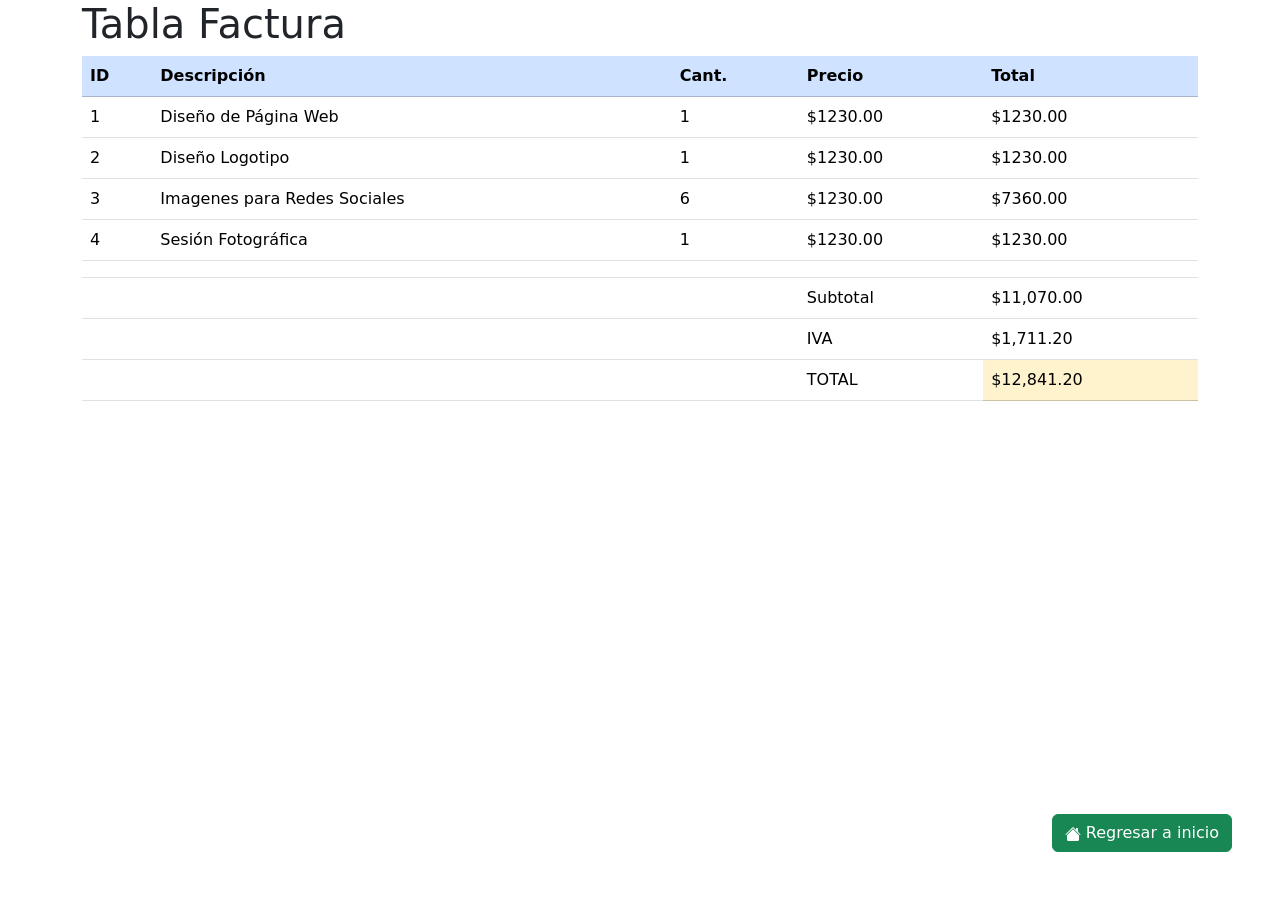
<file: index.html>
<!DOCTYPE html>
<html lang="en">
<head>
    <meta charset="UTF-8">
    <meta name="viewport" content="width=device-width, initial-scale=1.0">
    <title>Tabla Factura</title>
    <link rel="stylesheet" href="css/bootstrap.min.css">
</head>
<body>
<div class="container">

    <h1 class="title-main">Tabla Factura</h1>
    <table class="table table-hover">

        <thead class="table-primary">
            <th>ID</th>
            <th>Descripción</th>
            <th>Cant.</th>
            <th>Precio</th>
            <th>Total</th>
        </thead>

        <tbody>
            <tr>
                <td>1</td>
                <td>Diseño de Página Web</td>
                <td>1</td>
                <td>$1230.00</td>
                <td>$1230.00</td>
            </tr>

            <tr>
                <td>2</td>
                <td>Diseño Logotipo</td>
                <td>1</td>
                <td>$1230.00</td>
                <td>$1230.00</td>
            </tr>

            <tr>
                <td>3</td>
                <td>Imagenes para Redes Sociales</td>
                <td>6</td>
                <td>$1230.00</td>
                <td>$7360.00</td>
            </tr>

            <tr>
                <td>4</td>
                <td>Sesión Fotográfica</td>
                <td>1</td>
                <td>$1230.00</td>
                <td>$1230.00</td>
            </tr>
        </tbody>

        <tfoot>
            <tr>
                <td></td>
                <td></td>
                <td></td>
                <td></td>
                <td></td>
            </tr>

            <tr>
                <td colspan="3"></td>
                <td>Subtotal</td>
                <td>$11,070.00</td>
            </tr>

            <tr>
                <td colspan="3"></td>
                <td>IVA</td>
                <td>$1,711.20</td>
            </tr>

            <tr>
                <td colspan="3"></td>
                <td>TOTAL</td>
                <td class="table-warning">$12,841.20</td>
            </tr>
        </tfoot>
    </table>
</div>

    <!-- Link Regresar a Inicio -->
<a class="btn btn-success position-fixed bottom-0 end-0 m-5" href="Menu.html">
    <svg xmlns="http://www.w3.org/2000/svg" width="16" height="16" fill="currentColor" class="bi bi-house-fill" viewBox="0 0 16 16">
        <path d="M8.707 1.5a1 1 0 0 0-1.414 0L.646 8.146a.5.5 0 0 0 .708.708L8 2.207l6.646 6.647a.5.5 0 0 0 .708-.708L13 5.793V2.5a.5.5 0 0 0-.5-.5h-1a.5.5 0 0 0-.5.5v1.293z"/>
        <path d="m8 3.293 6 6V13.5a1.5 1.5 0 0 1-1.5 1.5h-9A1.5 1.5 0 0 1 2 13.5V9.293z"/>
    </svg>
    Regresar a inicio
</a>

    <script src="js/bootstrap.min.js"></script>
</body>

</html>
</file>
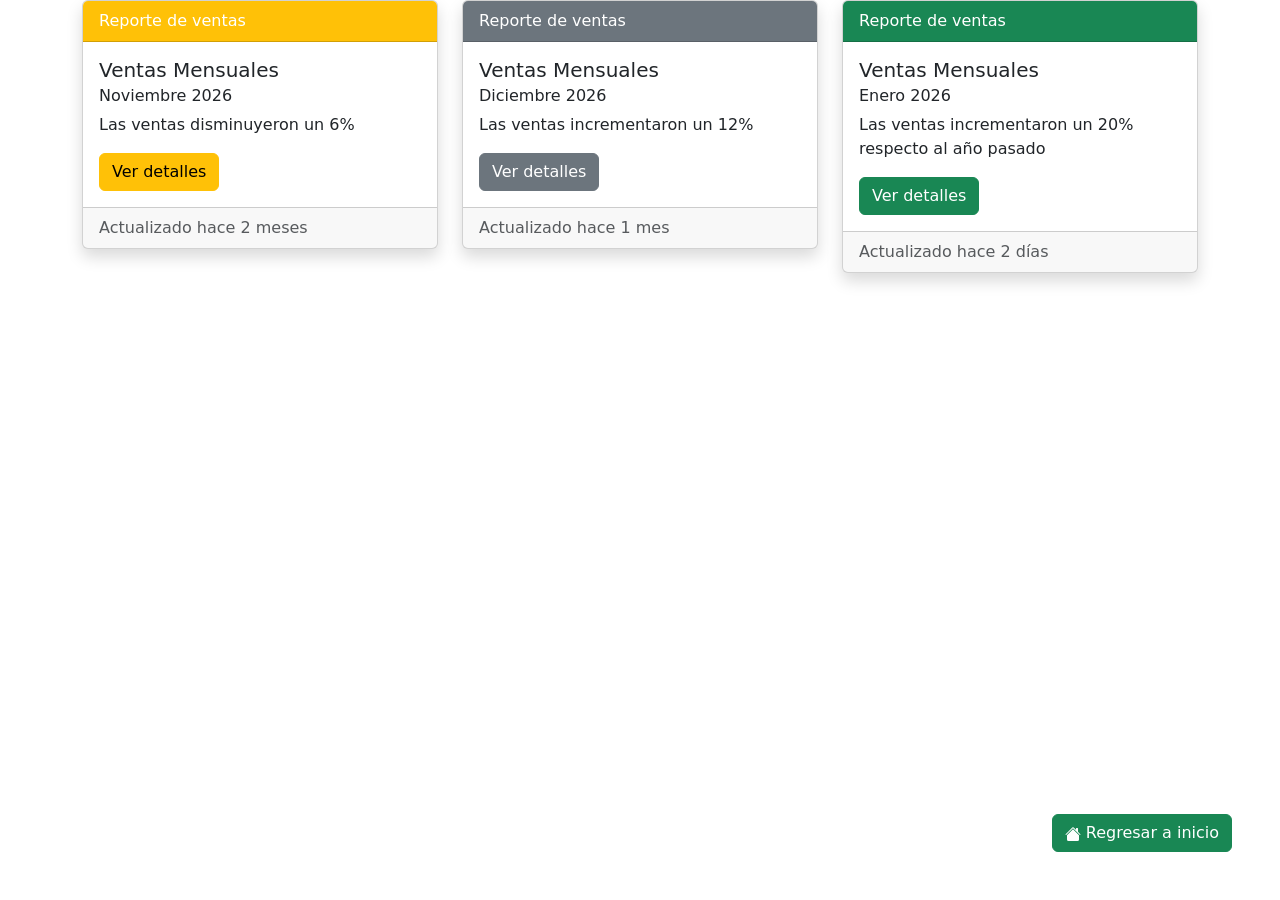
<file: Card.html>
<!DOCTYPE html>
<html lang="en">
<head>
    <meta charset="UTF-8">
    <meta name="viewport" content="width=device-width, initial-scale=1.0">
    <title>Card</title>
    <link rel="stylesheet" href="css/bootstrap.min.css">
</head>
<body>
    <div class="container">
        <div class="row">
            <div class="col-4">
                <!--Inicio Card-->
                <div class="card shadow">
                    <div class="card-header bg-warning text-white">
                        Reporte de ventas
                    </div>

                    <div class="card-body">
                        <h5 class="card-title">Ventas Mensuales</h5>
                        <h6 class="card-subtitle mb-2">Noviembre 2026</h6>
                        <p class="card-text">Las ventas disminuyeron un 6%</p>    
                        <a href="#" class="btn btn-warning">Ver detalles</a>
                    </div>

                    <div class="card-footer text-muted">
                        <span>Actualizado hace 2 meses</span>
                    </div>

                </div>
                
            </div>

<div class="col-4">
                <!--Inicio Card-->
                <div class="card shadow">
                    <div class="card-header bg-secondary text-white">
                        Reporte de ventas
                    </div>

                    <div class="card-body">
                        <h5 class="card-title">Ventas Mensuales</h5>
                        <h6 class="card-subtitle mb-2">Diciembre 2026</h6>

                        <p class="card-text">Las ventas incrementaron un 12%</p>    

                        <a href="#" class="btn btn-secondary">Ver detalles</a>

                    </div>

                    <div class="card-footer text-muted">
                        <span>Actualizado hace 1 mes</span>

                    </div>
                </div>
            </div>


            <div class="col-4">
                <!--Inicio Card-->
                <div class="card shadow">
                    <div class="card-header bg-success text-white">
                        Reporte de ventas
                    </div>

                    <div class="card-body">
                        <h5 class="card-title">Ventas Mensuales</h5>
                        <h6 class="card-subtitle mb-2">Enero 2026</h6>

                        <p class="card-text">Las ventas incrementaron un 20% respecto al año pasado</p>    

                        <a href="#" class="btn btn-success">Ver detalles</a>

                    </div>

                    <div class="card-footer text-muted">
                        <span>Actualizado hace 2 días</span>

                    </div>
                </div>
            </div>
        </div>
    </div>
   
    <!-- Link Regresar a Inicio -->
<a class="btn btn-success position-fixed bottom-0 end-0 m-5" href="Menu.html">
    <svg xmlns="http://www.w3.org/2000/svg" width="16" height="16" fill="currentColor" class="bi bi-house-fill" viewBox="0 0 16 16">
        <path d="M8.707 1.5a1 1 0 0 0-1.414 0L.646 8.146a.5.5 0 0 0 .708.708L8 2.207l6.646 6.647a.5.5 0 0 0 .708-.708L13 5.793V2.5a.5.5 0 0 0-.5-.5h-1a.5.5 0 0 0-.5.5v1.293z"/>
        <path d="m8 3.293 6 6V13.5a1.5 1.5 0 0 1-1.5 1.5h-9A1.5 1.5 0 0 1 2 13.5V9.293z"/>
    </svg>
    Regresar a inicio
</a>

    <script src="js/bootstrap.min.js"></script>
</body>
</html>
</file>
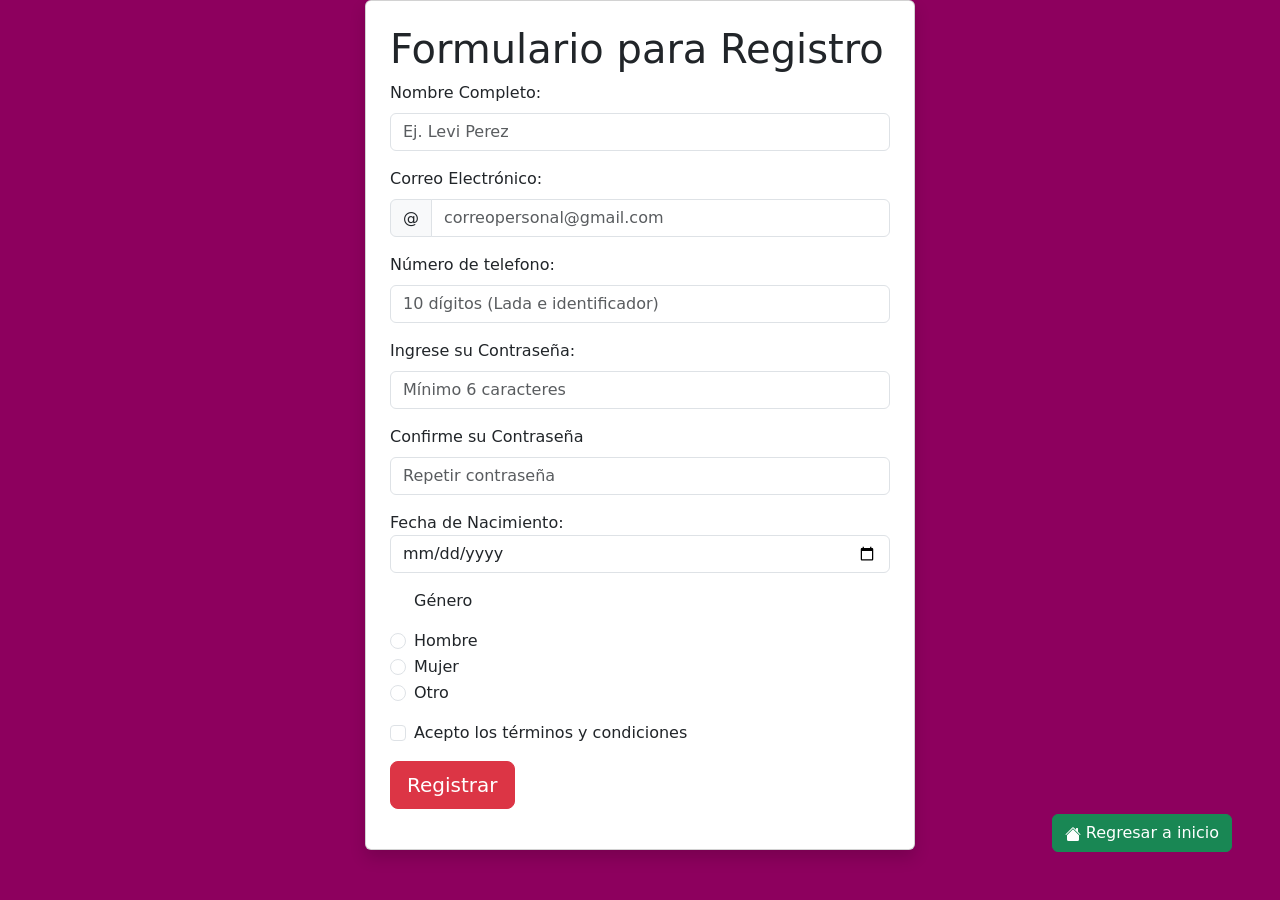
<file: form-style.html>
<!DOCTYPE html>
<html lang="en">
<head>
    <meta charset="UTF-8">
    <meta name="viewport" content="width=device-width, initial-scale=1.0">
    <title>Formulario para registro</title>
    <link rel="stylesheet" href="css/bootstrap.min.css">
</head>

<body style=" background-color: rgb(141, 0, 94);">
    <div class="container"></div>
        <div class="row">
            <div class="col">
                <div class="card shadow p-4 mx-auto" style="max-width: 550px">
    <h1>Formulario para Registro</h1>
    <form action="Form.html" method="post">
        
<!--NAME-->
        <div class="mb-3">
        <label for="txtnombre" class="form-label">Nombre Completo:</label>
        <input  type="text" class="form-control"  id="txtnombre"name="txtnombre" 
            placeholder="Ej. Levi Perez">
        </div>


<!--MAIL-->
        <div class="mb-3">
        <label for="textmail" class="form-label">Correo Electrónico:</label>
        <div class="input-group">
        <span class="input-group-text">@</span>
        <input type="email" class="form-control" id="txtemail" name="txtemail" 
            placeholder="correopersonal@gmail.com" required>
            </div>
        </div>

    
<!--PHONE-->
        <div class="mb-3">
        <label for="txttel" class="form-label">Número de telefono:</label>
        <input type="tel" class="form-control" id="txttel" name="txttel" 
            pattern="[0-9]{10}" 
            placeholder="10 dígitos (Lada e identificador)">
        </div>


<!--PW-->
        <div class="mb-3">
        <label for="txtpassword" class="form-label">Ingrese su Contraseña:</label>
        <input type="password" class="form-control" id="txtpassword" name="txtpassword"
            placeholder="Mínimo 6 caracteres" required>
        </div>


<!--REPEAT-->
        <div class="mb-3">
        <label for="txtpassword" class="form-label">Confirme su Contraseña</label>
        <input type="password" class="form-control" id="txtpassword" name="txtpassword"
            placeholder="Repetir contraseña" required>
        </div>


<!--DOB-->
        <div class="mb-3">
        <label for="txtdate">Fecha de Nacimiento:</label>
        <input type="date" class="form-control" id="txtdate" name="txtdate">
        </div>


<!--GÉNERO-->
        <div class="form-check">
            <p>Género</p>
            <input type="radio" class="form-check-input" id="hombre" name="genero" value="hombre">
            <label for="hombre" class="form-check-label">Hombre</label>
        </div>
        
        <div class="form-check">
            <input type="radio" class="form-check-input" id="mujer" name="genero" value="mujer">
            <label for="mujer" class="form-check-label">Mujer</label>
        </div>

        <div class="form-check">
            <input type="radio" class="form-check-input" id="otro" name="genero" value="otro">
            <label for="otro" class="form-check-label">Otro</label>
        </div>


<!--T&C-->
        <div class="form-check mt-3 mb-3">
            <input type="checkbox" class="form-check-input" id="terminos" name="terminos" required>
            <label for="terminos" class="form-check-label">Acepto los términos y condiciones</label>
        </div>

<!--BUTTON-->
    <div class="mb-3">
        <input type="submit" class="btn btn-danger btn-lg" value="Registrar">
        </form>
                </div>
            </div>

 <!-- Link Regresar a Inicio -->
<a class="btn btn-success position-fixed bottom-0 end-0 m-5" href="Menu.html">
    <svg xmlns="http://www.w3.org/2000/svg" width="16" height="16" fill="currentColor" class="bi bi-house-fill" viewBox="0 0 16 16">
        <path d="M8.707 1.5a1 1 0 0 0-1.414 0L.646 8.146a.5.5 0 0 0 .708.708L8 2.207l6.646 6.647a.5.5 0 0 0 .708-.708L13 5.793V2.5a.5.5 0 0 0-.5-.5h-1a.5.5 0 0 0-.5.5v1.293z"/>
        <path d="m8 3.293 6 6V13.5a1.5 1.5 0 0 1-1.5 1.5h-9A1.5 1.5 0 0 1 2 13.5V9.293z"/>
    </svg>
    Regresar a inicio
</a>
            
        </div>
     </div>
</div>

    
    <script src="js/bootstrap.min.js"></script>
</body>
</html>
</file>
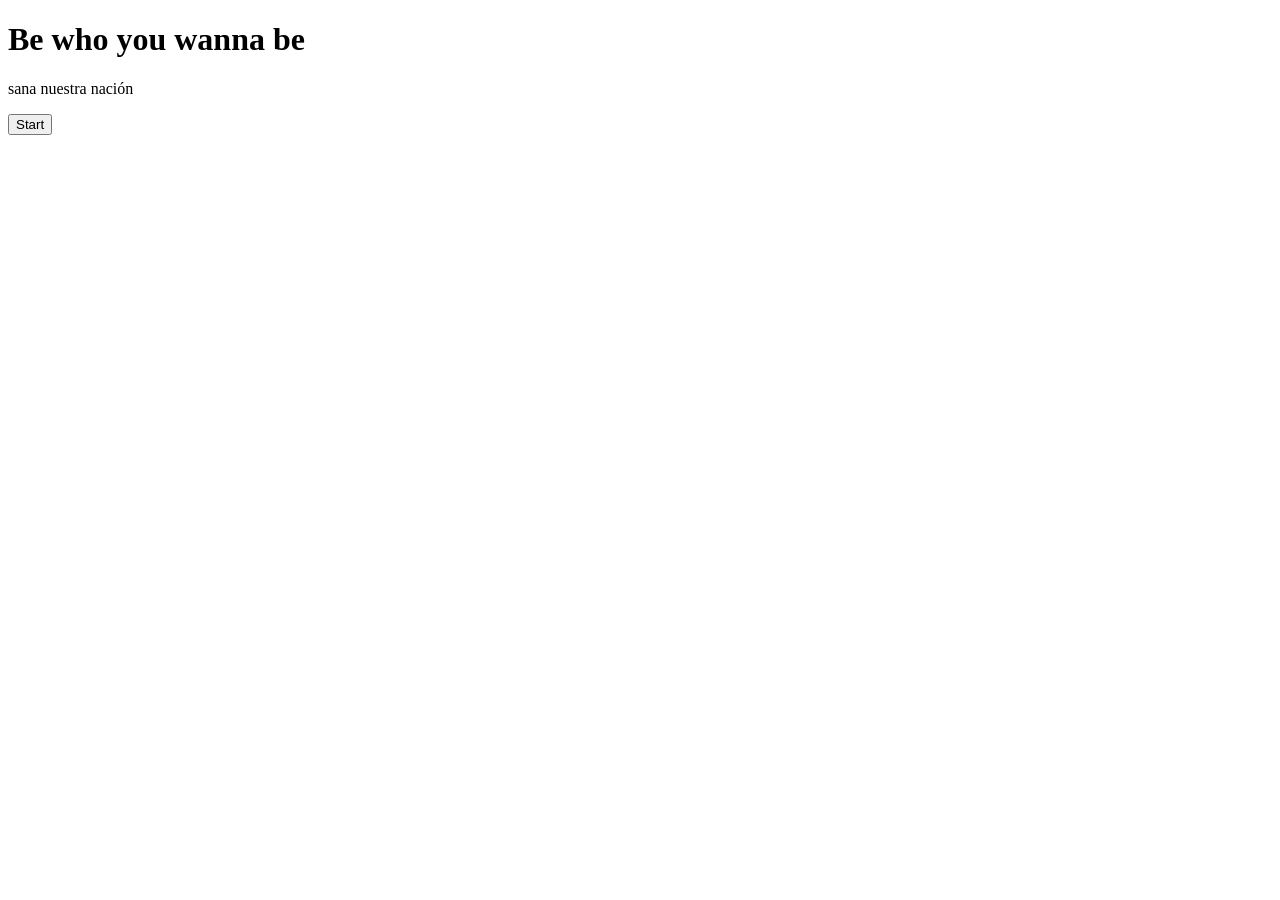
<file: index1.html>
<!DOCTYPE html>
<html lang="en">
<head>
    <meta charset="UTF-8">
    <meta name="viewport" content="width=device-width, initial-scale=1.0">
    <title>MyScene</title>
</head>
<body>
    <h1>Be who you wanna be</h1>
    <p>sana nuestra nación</p>
    <button>Start</button>
    
</body>
</html>
</file>
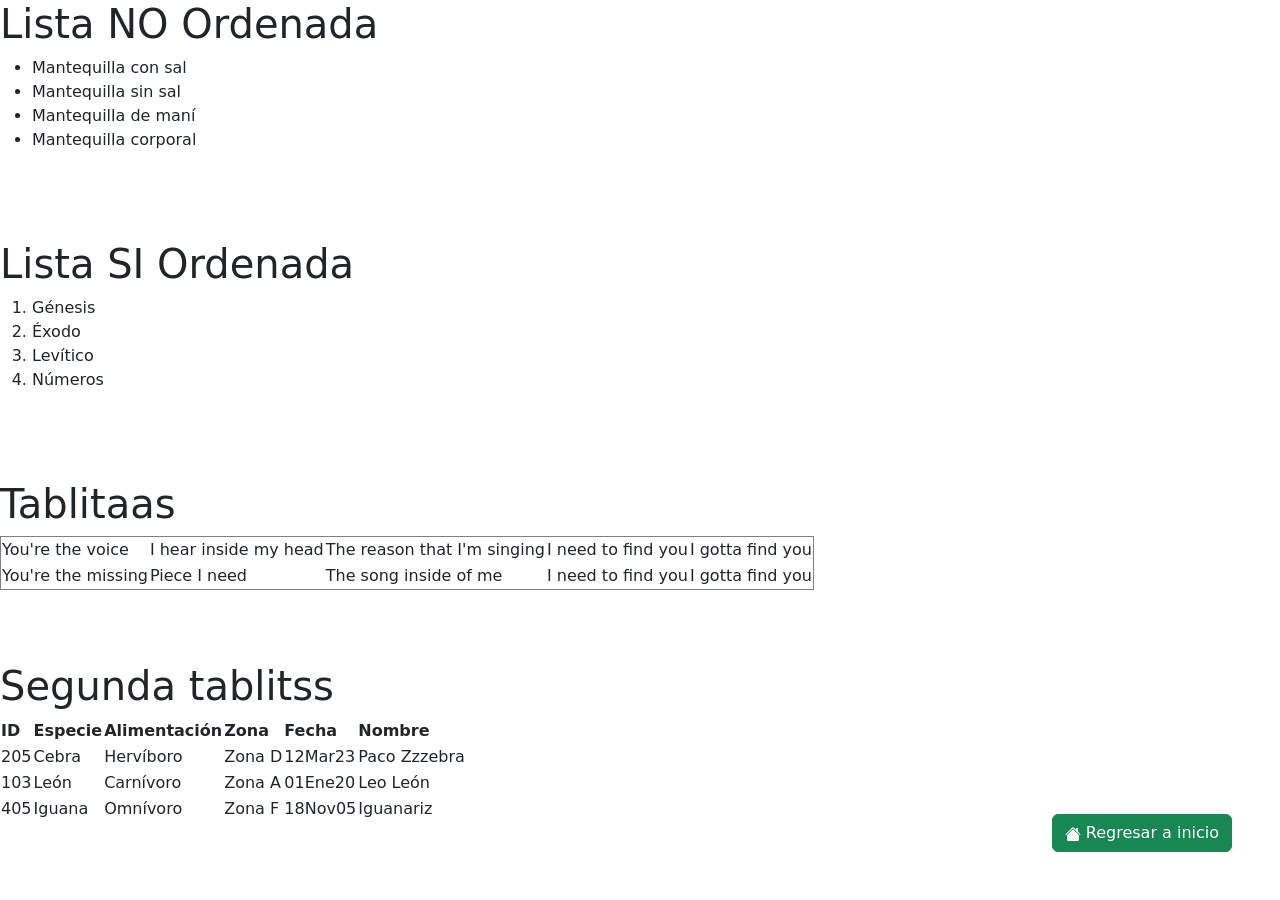
<file: TABLAS&LISTAS.html>
<!DOCTYPE html>
<html lang="en">
<head>
    <meta charset="UTF-8">
    <meta name="viewport" content="width=device-width, initial-scale=1.0">
    <title>Tablas & Listas</title>
        <link rel="stylesheet" href="css/bootstrap.min.css">
</head>
<body>

    <h1>Lista NO Ordenada</h1>
    <ul>
        <li>Mantequilla con sal</li>
        <li>Mantequilla sin sal</li>
        <li>Mantequilla de maní</li>
        <li>Mantequilla corporal</li>
    </ul>
<br><br><br>

    <h1>Lista SI Ordenada</h1>
    <ol>
        <li>Génesis</li>
        <li>Éxodo</li>
        <li>Levítico</li>
        <li>Números</li>
    </ol>
<br><br><br>

    <h1>Tablitaas</h1>
    <table border="1px">
        <tr>
            <td>You're the voice</td>
            <td>I hear inside my head</td>
            <td>The reason that I'm singing</td>
            <td>I need to find you</td>
            <td>I gotta find you</td>
        </tr>
        <tr>
            <td>You're the missing</td>
            <td>Piece I need</td>
            <td>The song inside of me</td>
            <td>I need to find you</td>
            <td>I gotta find you</td>
        </tr>
    </table>
    <br><br><br>

    <h1>Segunda tablitss</h1>
    <table>
        <thead>
            <th>ID</th>
            <th>Especie</th>
            <th>Alimentación</th>
            <th>Zona</th>
            <th>Fecha</th>
            <th>Nombre</th>
        </thead>
        <tbody>
            <tr>
                <td>205</td>
                <td>Cebra</td>
                <td>Hervíboro</td>
                <td>Zona D</td>
                <td>12Mar23</td>
                <td>Paco Zzzebra</td>
            </tr>
            <tr>
                <td>103</td>
                <td>León</td>
                <td>Carnívoro</td>
                <td>Zona A</td>
                <td>01Ene20</td>
                <td>Leo León</td>
            </tr>
            <tr>
                <td>405</td>
                <td>Iguana</td>
                <td>Omnívoro</td>
                <td>Zona F</td>
                <td>18Nov05</td>
                <td>Iguanariz</td>
            </tr>
        </tbody>
    </table>

        <!-- Link Regresar a Inicio -->
<a class="btn btn-success position-fixed bottom-0 end-0 m-5" href="Menu.html">
    <svg xmlns="http://www.w3.org/2000/svg" width="16" height="16" fill="currentColor" class="bi bi-house-fill" viewBox="0 0 16 16">
        <path d="M8.707 1.5a1 1 0 0 0-1.414 0L.646 8.146a.5.5 0 0 0 .708.708L8 2.207l6.646 6.647a.5.5 0 0 0 .708-.708L13 5.793V2.5a.5.5 0 0 0-.5-.5h-1a.5.5 0 0 0-.5.5v1.293z"/>
        <path d="m8 3.293 6 6V13.5a1.5 1.5 0 0 1-1.5 1.5h-9A1.5 1.5 0 0 1 2 13.5V9.293z"/>
    </svg>
    Regresar a inicio
</a>
    <script src="js/bootstrap.min.js"></script>


</body>
</html>
</file>
